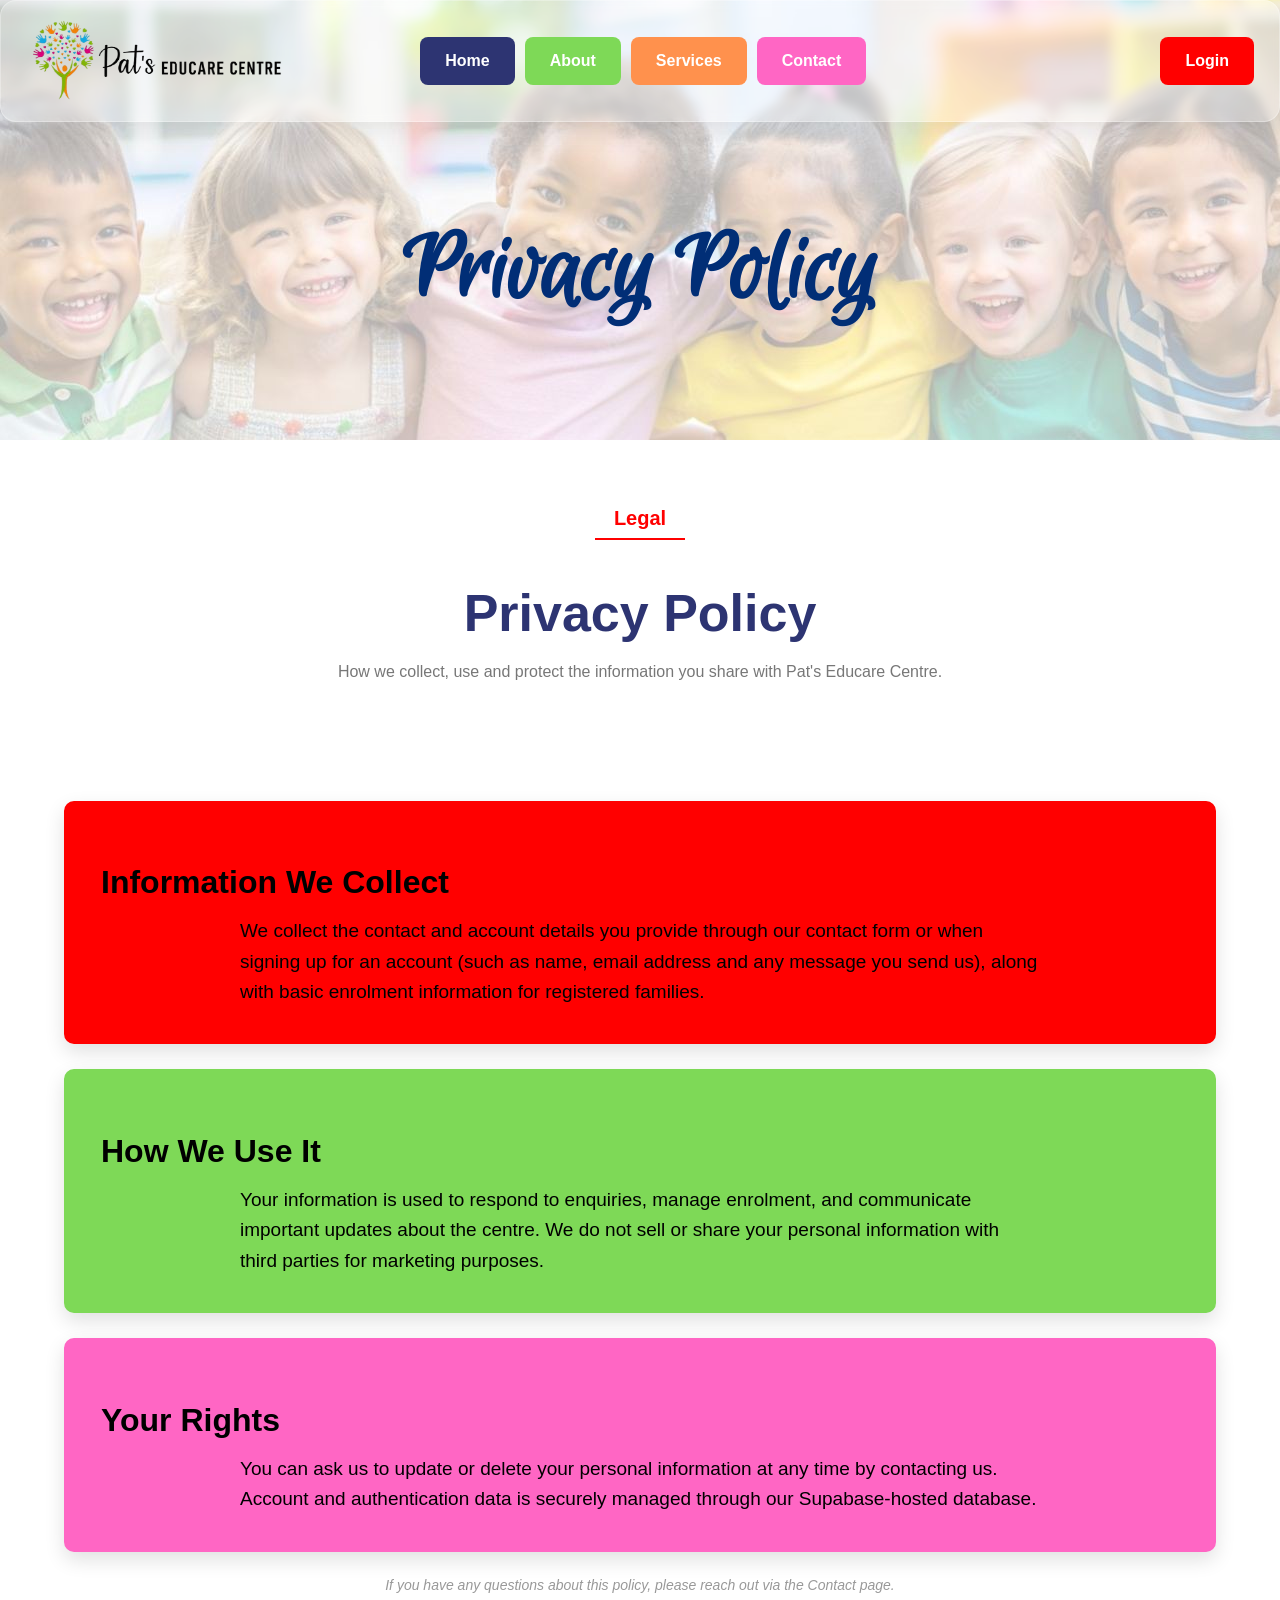
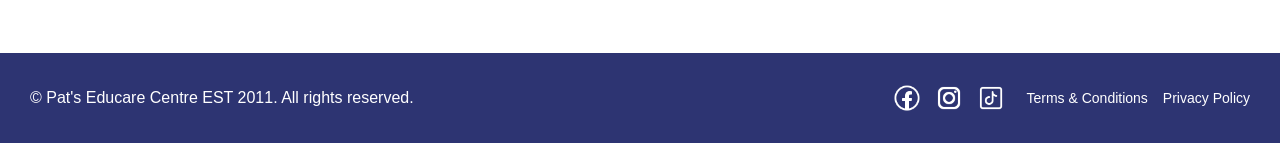
<file: privacy.html>
<!DOCTYPE html>
<html lang="en">
<head>
    <meta charset="UTF-8">
    <meta name="viewport" content="width=device-width, initial-scale=1.0">
    <link rel="stylesheet" href="style.css">
    <link rel="preconnect" href="https://fonts.googleapis.com">
    <link rel="preconnect" href="https://fonts.gstatic.com" crossorigin>
    <link href="https://fonts.googleapis.com/css2?family=Kavoon&display=swap" rel="stylesheet">
    <link href="https://fonts.googleapis.com/css2?family=Euphoria+Script&display=swap" rel="stylesheet">
    <title>Privacy Policy - Pat's Educare Centre</title>
</head>
<body>
<header class="site-header">
    <img src="Logo.png" alt="Logo" class="logo">

    <nav class="main-nav">
        <ul>
            <li><a href="index.html">Home</a></li>
            <li><a href="about.html">About</a></li>
            <li><a href="services.html">Services</a></li>
            <li><a href="contact.html">Contact</a></li>
        </ul>
    </nav>

    <a href="login.html" class="login-btn">Login</a>
</header>

<div class="hero-wrapper">
    <div class="hero-content">
        <h3>Privacy Policy</h3>
    </div>
</div>

<main>
    <section class="contact">
        <h4>Legal</h4>
        <h1>Privacy Policy</h1>
        <p class="subtitle">How we collect, use and protect the information you share with Pat's Educare Centre.</p>
    </section>

    <div class="about-container">
        <div class="about-box about-red">
            <h2>Information We Collect</h2>
            <p>We collect the contact and account details you provide through our contact form or when signing up for an account (such as name, email address and any message you send us), along with basic enrolment information for registered families.</p>
        </div>

        <div class="about-box about-green">
            <h2>How We Use It</h2>
            <p>Your information is used to respond to enquiries, manage enrolment, and communicate important updates about the centre. We do not sell or share your personal information with third parties for marketing purposes.</p>
        </div>

        <div class="about-box about-pink">
            <h2>Your Rights</h2>
            <p>You can ask us to update or delete your personal information at any time by contacting us. Account and authentication data is securely managed through our Supabase-hosted database.</p>
        </div>
    </div>

    <p class="fee-disclaimer" style="text-align:center; margin: 0 0 60px;">If you have any questions about this policy, please reach out via the Contact page.</p>
</main>

<footer class="footer">
    <div class="footer-container">
        <p>&copy; Pat's Educare Centre EST 2011. All rights reserved.</p>
        <div class="footer-social">
            <a href="https://www.google.co.za/url?sa=t&rct=j&q=&esrc=s&source=web&cd=&ved=2ahUKEwjEgpm62IyWAxWidUEAHQ5rKvgQFnoECDcQAQ&url=https%3A%2F%2Fwww.facebook.com%2Fp%2FPats-Educare-Centre-100063535934973%2F&usg=AOvVaw3ejUofNITjRzR8nJMrM7rK&opi=89978449" target="_blank" rel="noopener noreferrer" class="footer-social-icon">
                <img src="facebook-icon.png" alt="Facebook">
            </a>
            <a href="https://www.google.co.za/url?sa=t&rct=j&q=&esrc=s&source=web&cd=&ved=2ahUKEwjEgpm62IyWAxWidUEAHQ5rKvgQFnoECDUQAQ&url=https%3A%2F%2Fwww.instagram.com%2Fpats_educare_centre%2F&usg=AOvVaw3Saug7lTCyFdw1YjN0T6Bc&opi=89978449" target="_blank" rel="noopener noreferrer" class="footer-social-icon">
                <img src="instagram-icon.png" alt="Instagram">
            </a>
            <a href="https://www.bing.com/ck/a?!&&p=7794f3f14f015d90f59ab6d2d7438ad45f164be7c04198d372e8e7893a26dc6dJmltdHM9MTc4NzcwMjQwMA&ptn=3&ver=2&hsh=4&fclid=20c8be0a-1abc-6632-1ed8-ab851b5567c9&psq=pats+educare+centre+tiktok&u=a1aHR0cHM6Ly93d3cudGlrdG9rLmNvbS9AcGF0c2VkdWNhcmVjZW50cmU&ntb=1" target="_blank" rel="noopener noreferrer" class="footer-social-icon">
                <img src="tiktok-icon.png" alt="TikTok">
            </a>
        </div>
        <div class="footer-links">
            <a href="terms.html" class="footer-link">Terms & Conditions</a>
            <a href="privacy.html" class="footer-link">Privacy Policy</a>
        </div>
    </div>
</footer>
</body>
</html>
</file>
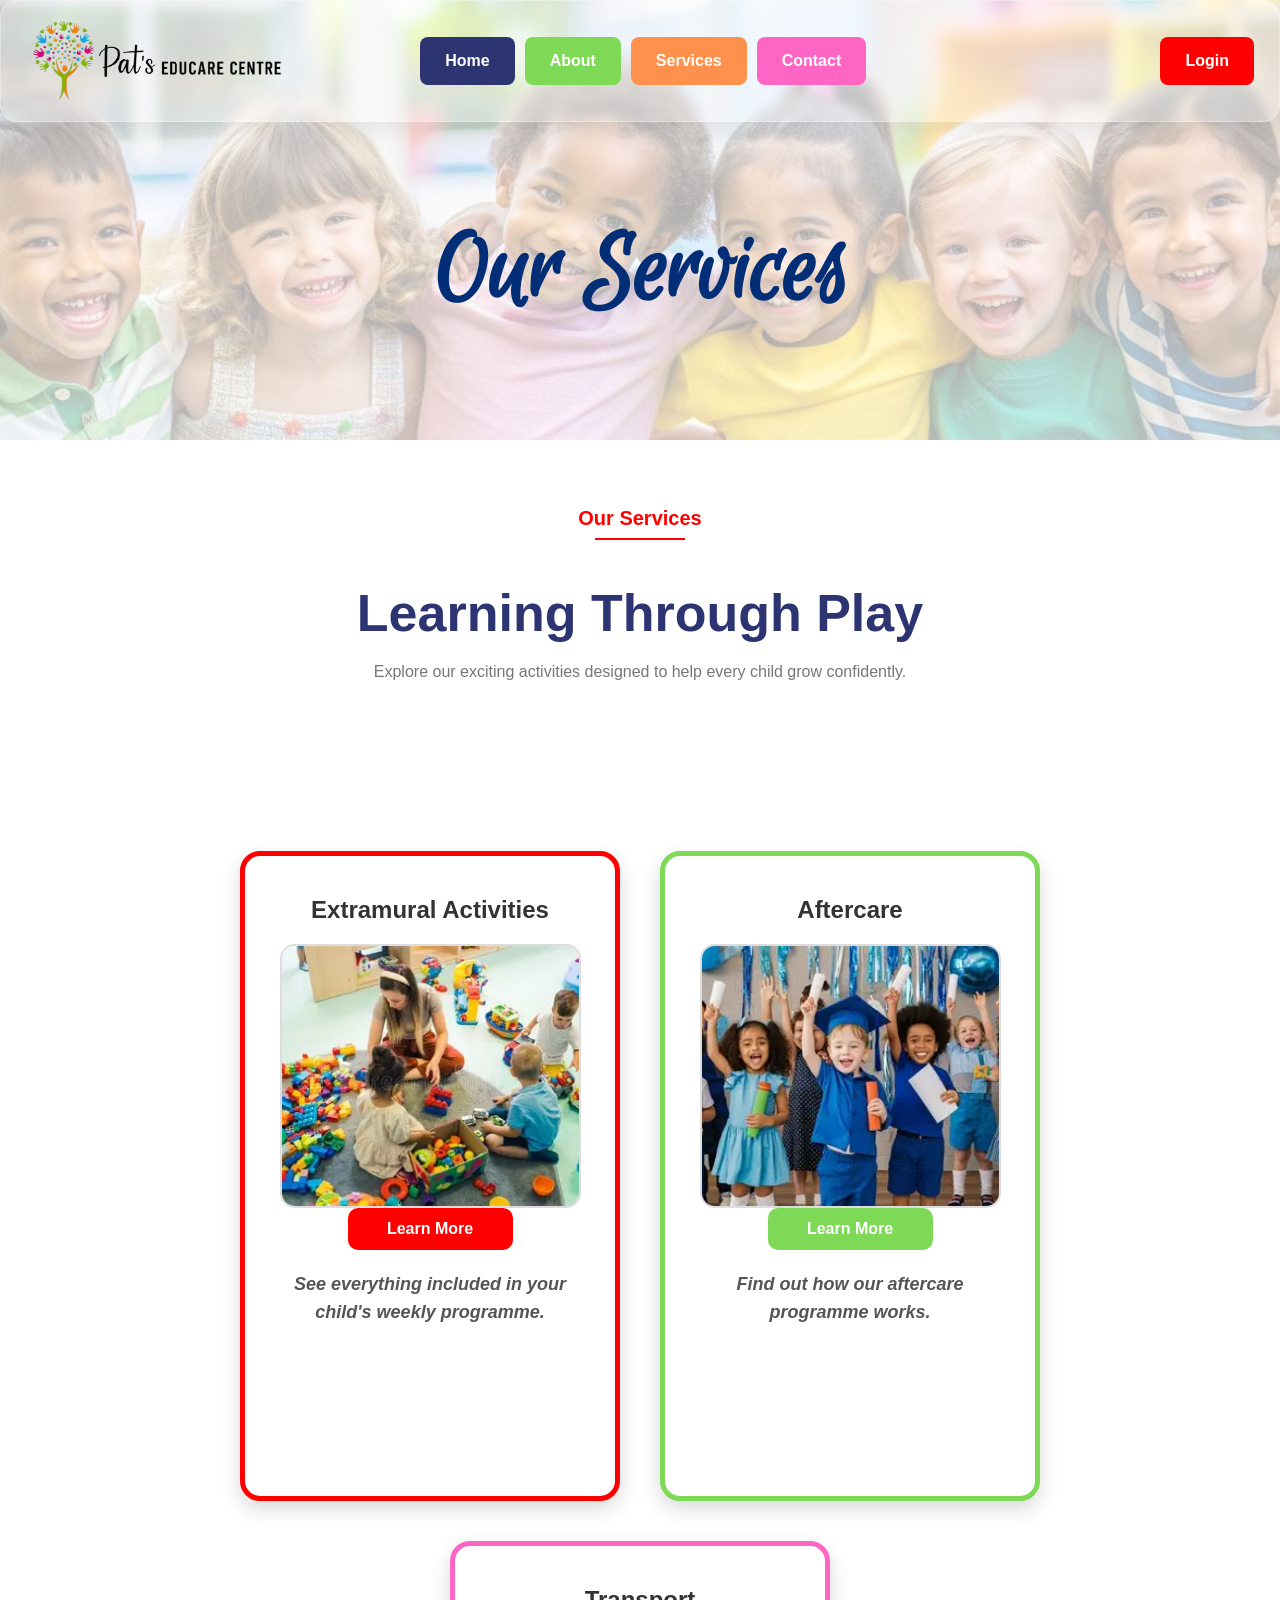
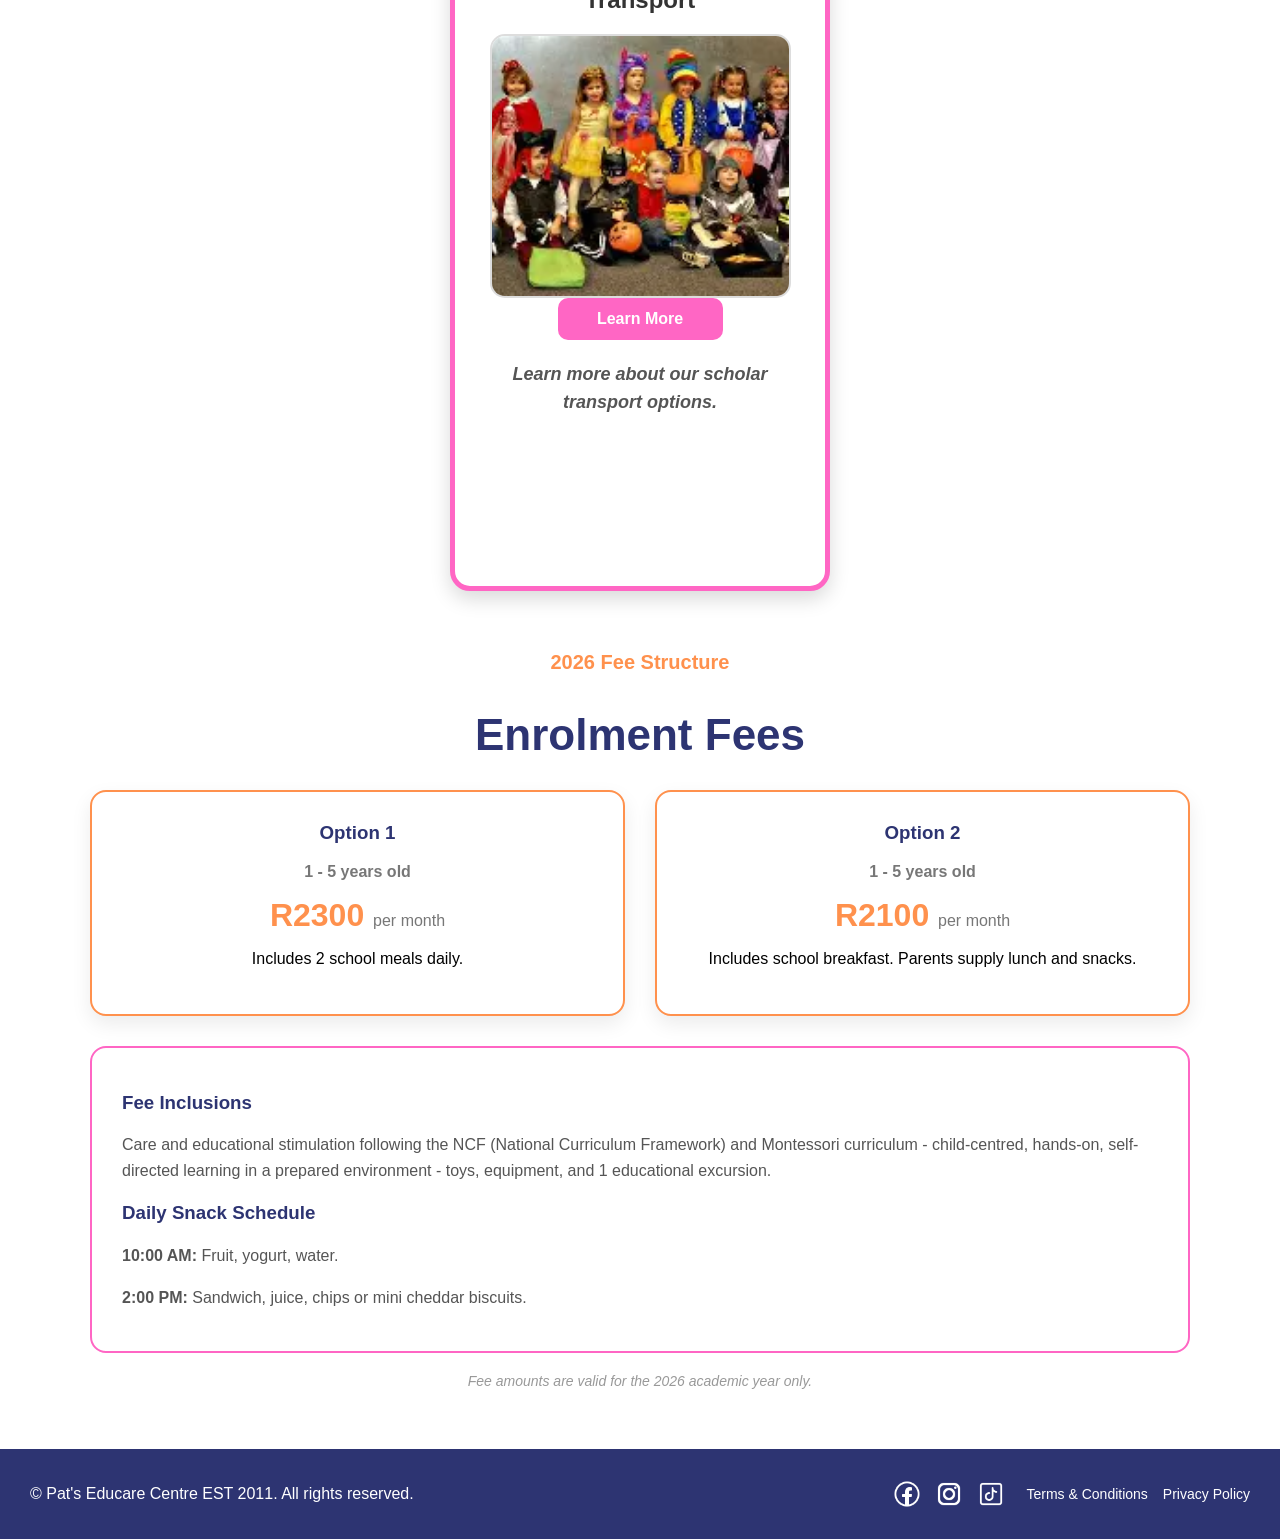
<file: services.html>
<!DOCTYPE html>
<html lang="en">
<head>
    <meta charset="UTF-8">
    <meta name="viewport" content="width=device-width, initial-scale=1.0">
    <link rel="stylesheet" href="style.css">
    <link rel="preconnect" href="https://fonts.googleapis.com">
    <link rel="preconnect" href="https://fonts.gstatic.com" crossorigin>
    <link href="https://fonts.googleapis.com/css2?family=Kavoon&display=swap" rel="stylesheet">
    <link href="https://fonts.googleapis.com/css2?family=Euphoria+Script&display=swap" rel="stylesheet">
    <title>Services - Pat's Educare Centre</title>
</head>
<body>
<header class="site-header">
    <img src="Logo.png" alt="Logo" class="logo">

    <nav class="main-nav">
        <ul>
            <li><a href="index.html">Home</a></li>
            <li><a href="about.html">About</a></li>
            <li><a href="services.html">Services</a></li>
            <li><a href="contact.html">Contact</a></li>
        </ul>
    </nav>

    <a href="login.html" class="login-btn">Login</a>
</header>

<div class="hero-wrapper">
    <div class="hero-content">
        <h3>Our Services</h3>
    </div>
</div>

<section class="contact">
    <h4>Our Services</h4>
    <h1>Learning Through Play</h1>
    <p class="subtitle">Explore our exciting activities designed to help every child grow confidently.</p>
</section>

<div class="cards" id="servicesContainer"></div>

<section class="fees-section">
    <h4>2026 Fee Structure</h4>
    <h2 class="section-heading">Enrolment Fees</h2>

    <div class="fees-grid">
        <div class="fee-card">
            <h3>Option 1</h3>
            <p class="fee-age">1 - 5 years old</p>
            <p class="fee-price">R2300 <span>per month</span></p>
            <p>Includes 2 school meals daily.</p>
        </div>
        <div class="fee-card">
            <h3>Option 2</h3>
            <p class="fee-age">1 - 5 years old</p>
            <p class="fee-price">R2100 <span>per month</span></p>
            <p>Includes school breakfast. Parents supply lunch and snacks.</p>
        </div>
    </div>

    <div class="fee-inclusions">
        <h3>Fee Inclusions</h3>
        <p>Care and educational stimulation following the NCF (National Curriculum Framework) and Montessori curriculum - child-centred, hands-on, self-directed learning in a prepared environment - toys, equipment, and 1 educational excursion.</p>

        <h3>Daily Snack Schedule</h3>
        <p><strong>10:00 AM:</strong> Fruit, yogurt, water.</p>
        <p><strong>2:00 PM:</strong> Sandwich, juice, chips or mini cheddar biscuits.</p>
    </div>

    <p class="fee-disclaimer">Fee amounts are valid for the 2026 academic year only.</p>
</section>

<footer class="footer">
    <div class="footer-container">
        <p>&copy; Pat's Educare Centre EST 2011. All rights reserved.</p>
        <div class="footer-social">
            <a href="https://www.google.co.za/url?sa=t&rct=j&q=&esrc=s&source=web&cd=&ved=2ahUKEwjEgpm62IyWAxWidUEAHQ5rKvgQFnoECDcQAQ&url=https%3A%2F%2Fwww.facebook.com%2Fp%2FPats-Educare-Centre-100063535934973%2F&usg=AOvVaw3ejUofNITjRzR8nJMrM7rK&opi=89978449" target="_blank" rel="noopener noreferrer" class="footer-social-icon">
                <img src="facebook-icon.png" alt="Facebook">
            </a>
            <a href="https://www.google.co.za/url?sa=t&rct=j&q=&esrc=s&source=web&cd=&ved=2ahUKEwjEgpm62IyWAxWidUEAHQ5rKvgQFnoECDUQAQ&url=https%3A%2F%2Fwww.instagram.com%2Fpats_educare_centre%2F&usg=AOvVaw3Saug7lTCyFdw1YjN0T6Bc&opi=89978449" target="_blank" rel="noopener noreferrer" class="footer-social-icon">
                <img src="instagram-icon.png" alt="Instagram">
            </a>
            <a href="https://www.bing.com/ck/a?!&&p=7794f3f14f015d90f59ab6d2d7438ad45f164be7c04198d372e8e7893a26dc6dJmltdHM9MTc4NzcwMjQwMA&ptn=3&ver=2&hsh=4&fclid=20c8be0a-1abc-6632-1ed8-ab851b5567c9&psq=pats+educare+centre+tiktok&u=a1aHR0cHM6Ly93d3cudGlrdG9rLmNvbS9AcGF0c2VkdWNhcmVjZW50cmU&ntb=1" target="_blank" rel="noopener noreferrer" class="footer-social-icon">
                <img src="tiktok-icon.png" alt="TikTok">
            </a>
        </div>
        <div class="footer-links">
            <a href="terms.html" class="footer-link">Terms & Conditions</a>
            <a href="privacy.html" class="footer-link">Privacy Policy</a>
        </div>
    </div>
</footer>

<script src="js/services.js"></script>
</body>
</html>
</file>
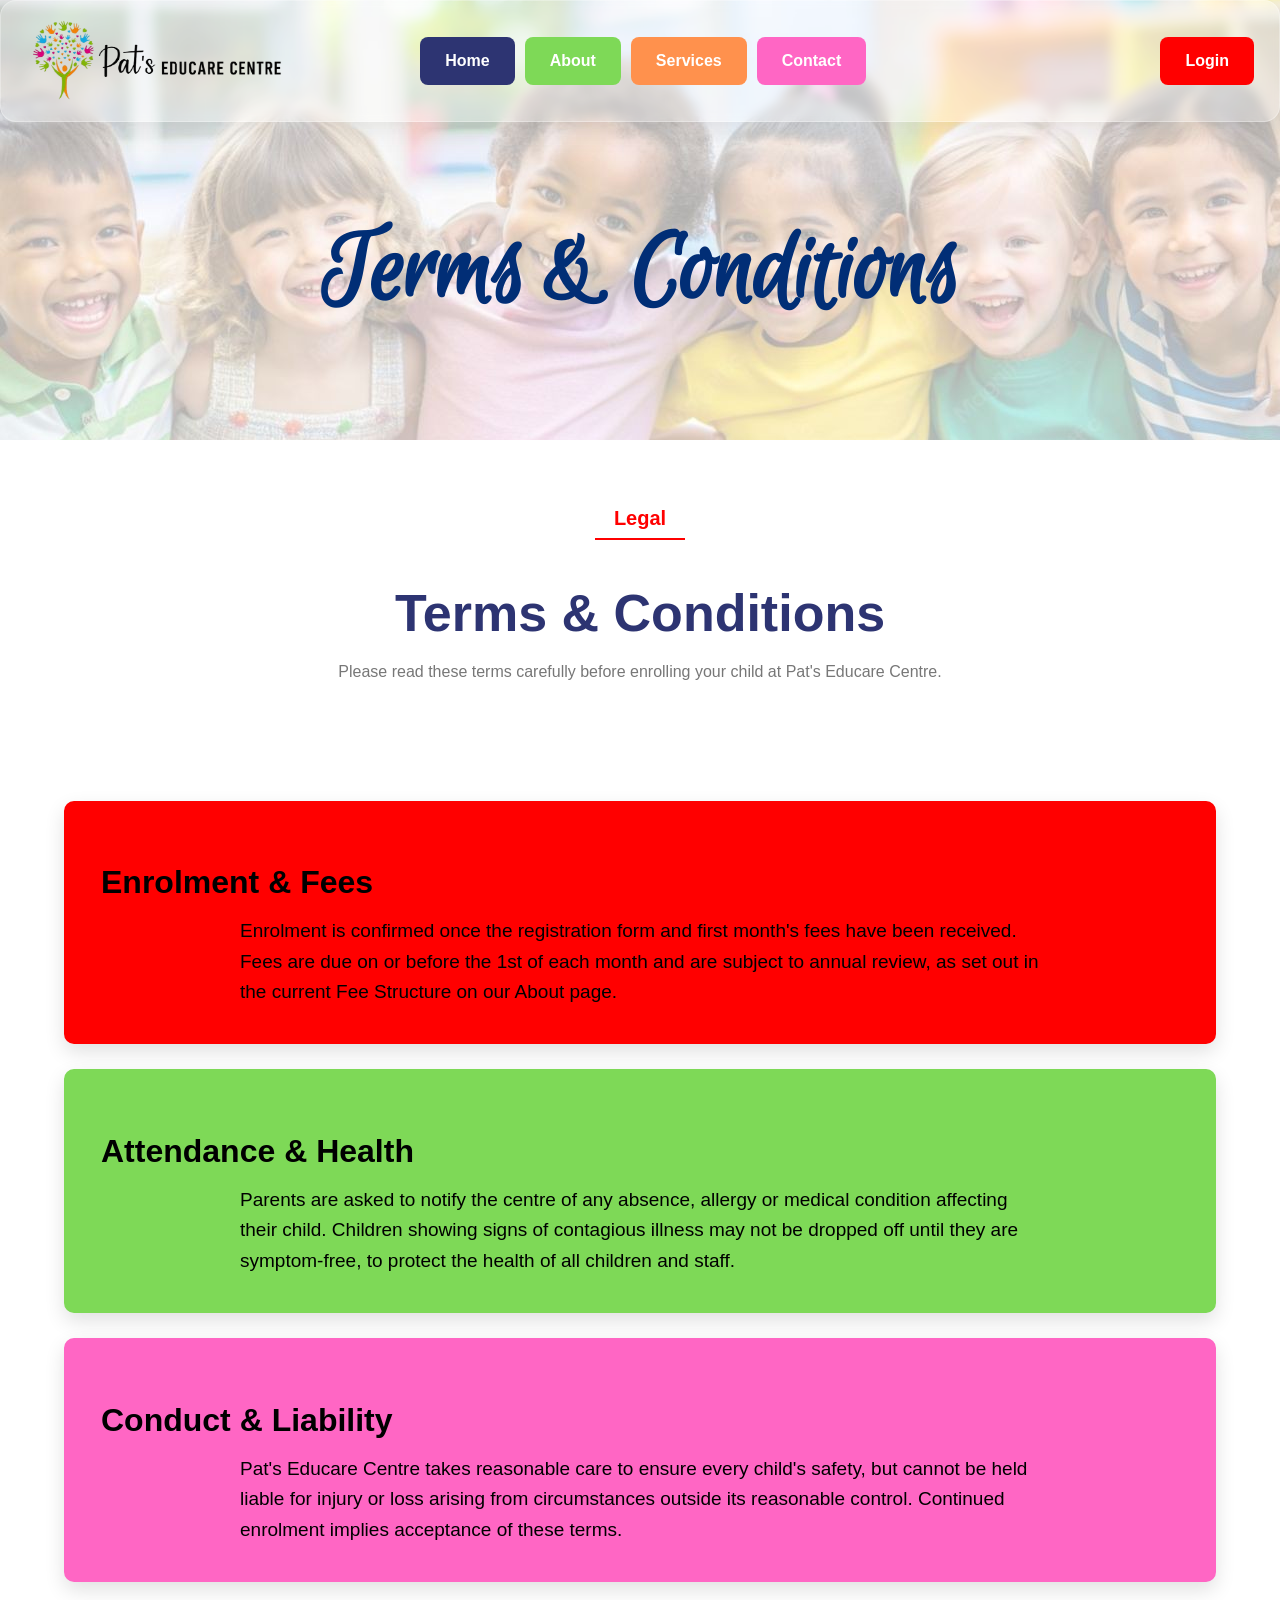
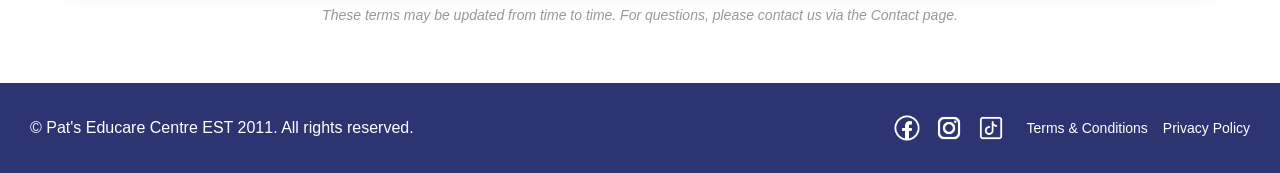
<file: terms.html>
<!DOCTYPE html>
<html lang="en">
<head>
    <meta charset="UTF-8">
    <meta name="viewport" content="width=device-width, initial-scale=1.0">
    <link rel="stylesheet" href="style.css">
    <link rel="preconnect" href="https://fonts.googleapis.com">
    <link rel="preconnect" href="https://fonts.gstatic.com" crossorigin>
    <link href="https://fonts.googleapis.com/css2?family=Kavoon&display=swap" rel="stylesheet">
    <link href="https://fonts.googleapis.com/css2?family=Euphoria+Script&display=swap" rel="stylesheet">
    <title>Terms & Conditions - Pat's Educare Centre</title>
</head>
<body>
<header class="site-header">
    <img src="Logo.png" alt="Logo" class="logo">

    <nav class="main-nav">
        <ul>
            <li><a href="index.html">Home</a></li>
            <li><a href="about.html">About</a></li>
            <li><a href="services.html">Services</a></li>
            <li><a href="contact.html">Contact</a></li>
        </ul>
    </nav>

    <a href="login.html" class="login-btn">Login</a>
</header>

<div class="hero-wrapper">
    <div class="hero-content">
        <h3>Terms & Conditions</h3>
    </div>
</div>

<main>
    <section class="contact">
        <h4>Legal</h4>
        <h1>Terms & Conditions</h1>
        <p class="subtitle">Please read these terms carefully before enrolling your child at Pat's Educare Centre.</p>
    </section>

    <div class="about-container">
        <div class="about-box about-red">
            <h2>Enrolment & Fees</h2>
            <p>Enrolment is confirmed once the registration form and first month's fees have been received. Fees are due on or before the 1st of each month and are subject to annual review, as set out in the current Fee Structure on our About page.</p>
        </div>

        <div class="about-box about-green">
            <h2>Attendance & Health</h2>
            <p>Parents are asked to notify the centre of any absence, allergy or medical condition affecting their child. Children showing signs of contagious illness may not be dropped off until they are symptom-free, to protect the health of all children and staff.</p>
        </div>

        <div class="about-box about-pink">
            <h2>Conduct & Liability</h2>
            <p>Pat's Educare Centre takes reasonable care to ensure every child's safety, but cannot be held liable for injury or loss arising from circumstances outside its reasonable control. Continued enrolment implies acceptance of these terms.</p>
        </div>
    </div>

    <p class="fee-disclaimer" style="text-align:center; margin: 0 0 60px;">These terms may be updated from time to time. For questions, please contact us via the Contact page.</p>
</main>

<footer class="footer">
    <div class="footer-container">
        <p>&copy; Pat's Educare Centre EST 2011. All rights reserved.</p>
        <div class="footer-social">
            <a href="https://www.google.co.za/url?sa=t&rct=j&q=&esrc=s&source=web&cd=&ved=2ahUKEwjEgpm62IyWAxWidUEAHQ5rKvgQFnoECDcQAQ&url=https%3A%2F%2Fwww.facebook.com%2Fp%2FPats-Educare-Centre-100063535934973%2F&usg=AOvVaw3ejUofNITjRzR8nJMrM7rK&opi=89978449" target="_blank" rel="noopener noreferrer" class="footer-social-icon">
                <img src="facebook-icon.png" alt="Facebook">
            </a>
            <a href="https://www.google.co.za/url?sa=t&rct=j&q=&esrc=s&source=web&cd=&ved=2ahUKEwjEgpm62IyWAxWidUEAHQ5rKvgQFnoECDUQAQ&url=https%3A%2F%2Fwww.instagram.com%2Fpats_educare_centre%2F&usg=AOvVaw3Saug7lTCyFdw1YjN0T6Bc&opi=89978449" target="_blank" rel="noopener noreferrer" class="footer-social-icon">
                <img src="instagram-icon.png" alt="Instagram">
            </a>
            <a href="https://www.bing.com/ck/a?!&&p=7794f3f14f015d90f59ab6d2d7438ad45f164be7c04198d372e8e7893a26dc6dJmltdHM9MTc4NzcwMjQwMA&ptn=3&ver=2&hsh=4&fclid=20c8be0a-1abc-6632-1ed8-ab851b5567c9&psq=pats+educare+centre+tiktok&u=a1aHR0cHM6Ly93d3cudGlrdG9rLmNvbS9AcGF0c2VkdWNhcmVjZW50cmU&ntb=1" target="_blank" rel="noopener noreferrer" class="footer-social-icon">
                <img src="tiktok-icon.png" alt="TikTok">
            </a>
        </div>
        <div class="footer-links">
            <a href="terms.html" class="footer-link">Terms & Conditions</a>
            <a href="privacy.html" class="footer-link">Privacy Policy</a>
        </div>
    </div>
</footer>
</body>
</html>
</file>
<file: style.css>
body {
    margin: 0;
    font-family: Arial, sans-serif;
}


.site-header {
    position: absolute;
    top: 0;
    left: 0;
    right: 0;
    z-index: 10;
    display: flex;
    align-items: center;
    justify-content: space-between;
    padding: 10px 25px;
    background: rgba(255, 255, 255, 0.2);
    border-radius: 16px;
    box-shadow: 0 4px 30px rgba(0, 0, 0, 0.1);
    -webkit-backdrop-filter: blur(5px);
    backdrop-filter: blur(5px);
    border: 1px solid rgba(255, 255, 255, 0.3);
}

.site-header .logo {
    width:260px;
    height:100px;
}

.site-header nav {
    margin-left: center;
    display: flex;
}

main {
    min-height: calc(100vh - 120px);
}

.center {
    text-align: center;
}

.hero-content {
    position: absolute;
    top: 12%;
    left: 0%;
    right: 0%;
    bottom: 30%;
    color: #012e76;
    text-align: center;
    font-size: 90px;
    font-family: 'Euphoria Script', cursive;
}

.hero-wrapper {
    background-image: url('hero-banner.jpg');
    background-position: center;
    background-size: cover;
    background-repeat: no-repeat;
    height: 440px;
    width: 100%;

}

.logo {
    position: static;
    left: 8px;
    top: 0px;
    width: 240px;
    height: auto;
}

.main-nav {
    flex: 1;
    display: flex;
    justify-content: center;
    margin-left: -160px;
}

.main-nav ul {
    display: flex;
    list-style: none;
    gap: 10px;
    margin: 0;
    padding: 0;
}

.main-nav ul li a {
    display: block;
    padding: 15px 25px;
    color: white;
    text-decoration: none;
    font-weight: bold;
    border-radius: 8px;
}

nav ul li:nth-child(1) a {
    background: #2d3472;
}
 
nav ul li:nth-child(2) a {
    background: #7ed957;
}
 
nav ul li:nth-child(3) a {
    background: #ff914d;
}
 
nav ul li:nth-child(4) a {
    background: #ff66c4;
}

nav ul li:nth-child(5) a {
    background: #ff0000;
}

.login-btn {
    background: #ff0000;
    color: white;
    text-decoration: none;
    font-weight: bold;
    padding: 15px 25px;
    border-radius: 8px;
    transition: 0.3s;
}

.login-btn:hover {
    background: #cc0000;
}

.blue {
    color: #2d3472;
}
 
.orange {
    color: #ff914d;
}
 
.pink {
    color: #ff66c4;
}

        /* Container for the cards */
        .cards{
            display:flex;
            justify-content:center;
            gap:40px;
            flex-wrap:wrap;
            margin:60px;
        }
 
        /* Card - flip container */
        .card{
            width:380px;
            height:650px;
            background:transparent;
            perspective:1600px;
        }

        .card-inner{
            position:relative;
            width:100%;
            height:100%;
            text-align:center;
            transition:transform 0.6s cubic-bezier(0.4, 0.2, 0.2, 1);
            transform-style:preserve-3d;
        }

        .card.is-flipped .card-inner{
            transform:rotateY(180deg);
        }

        .card-face{
            position:absolute;
            inset:0;
            display:flex;
            flex-direction:column;
            align-items:center;
            background:white;
            border:5px solid #4CAF50;
            border-radius:20px;
            padding:20px;
            box-shadow:0 8px 20px rgba(0,0,0,0.15);
            -webkit-backface-visibility:hidden;
            backface-visibility:hidden;
            box-sizing:border-box;
            overflow:hidden;
        }

        .card-back{
            transform:rotateY(180deg);
            justify-content:center;
        }

        .card-red .card-face {
            border-color: #ff0000;
        }

        .card-green .card-face {
            border-color: #7ed957;
        }

        .card-pink .card-face {
            border-color: #ff66c4;
        }
 
        .card h2{
            color:#333;
            margin-bottom:20px;
        }
 
        .card img{
            width:90%;
            height:260px;
            object-fit:cover;
            border-radius:15px;
            border:2px solid #ddd;
        }

        .card-face p{
            font-size:18px;
            font-weight:bold;
            line-height:1.6;
            color:#555;
            margin:20px 15px;
            text-align:center;
}

        .card-back p{
            font-size:20px;
            margin:0 10px 30px;
}
 
        .card button{
            width:50%;
            margin-top:0px;
            padding:12px 30px;
            color:white;
            border:none;
            border-radius:10px;
            font-size:16px;
            font-weight:bold;
            cursor:pointer;
            transition:0.3s;
        }

        .card-back button{
            width:auto;
            padding:12px 35px;
        }

        .card-teaser{
            font-size:14px;
            font-weight:normal;
            font-style:italic;
            color:#777;
            margin:14px 10px 0;
            line-height:1.4;
        }

        .btn-red {
            background: #ff0000;
        }

        .btn-green {
            background: #7ed957;
        }

        .btn-pink {
            background: #ff66c4;
        }
 
        .btn-red:hover {
            background: #cc0000;
        }

        .btn-green:hover {
            background: #5fbf3f;
        }

       .btn-pink:hover {
            background: #e84fb0;
        }

.sec {
    width:90%;
    max-width:1100px;
    margin:0 auto;padding:50px 0;
    text-align:center
}

.sec-title {
    font-family:'Kavoon',cursive;
    color:#2d3472;
    font-size:clamp(28px,5vw,44px);
    margin:0 0 15px;
    font-weight:400
}

.sec p {
    color:#555;
    line-height:1.8;
    font-size:18px;
    max-width:780px;
    margin:0 auto 16px
}

.about-container{
    width: 90%;
    margin: 10px auto;
}

.about-box{
    border-radius: 10px;
    padding: 35px;
    margin-bottom: 25px;
    box-shadow: 0 8px 20px rgba(0, 0, 0, 0.12);
    color: black;
    box-sizing: border-box;
}

.about-red{
    background: #ff0000;
    border: 2px solid #ff0000;
}

.about-green{
    background: #7ed957;
    border: 2px solid #7ed957;
}

.about-pink{
    background: #ff66c4;
    border: 2px solid #ff66c4;
}

.about-box h2{
    color: black;
    font-size: 32px;
    margin-bottom: 15px;
}

.about-box p {
    font-size: 19px;
    line-height: 1.6;
    color: black;
    margin: 0 auto;
    max-width: 800px;
}
.about-box li{
    font-size: 18px;
    line-height: 1.7;
    color: black;
}

.about-box ul{
    padding-left: 25px;
}

.about-box,
.about-image {
    transition: transform 0.3s ease, box-shadow 0.3s ease;
}

.about-box:hover,
.about-image:hover {
    transform: translateY(-4px);
    box-shadow: 0 12px 25px rgba(0,0,0,0.18);
}
/* ABOUT PAGE INFORMATIVE SECTIONS */

.about-row{
    display: flex;
    width: 100%;
    gap: 15px;
    margin-bottom: 25px;
    align-items: stretch;
    border-radius: 20px;
    overflow: hidden;
}

.about-row .about-box{
    flex: 1.6;
    display: flex;
    flex-direction: column;
    justify-content: center;
    border-radius: 0;
}

.about-row .about-box h2{
    font-size: 30px;
    margin: 0 0 10px 0;
    text-align: center;
}

.about-row .about-box p{
    font-size: 18px;
    line-height: 1.5;
    text-align: center;
    margin: 5px 10px;
}

.about-image {
    border: none;
    border-radius: 25px;
    overflow: hidden;
    border: 2px solid;
    box-shadow: 0 8px 20px rgba(255, 255, 255, 0.12);
}

.about-image img {
    width: 100%;
    height: 100%;
    object-fit: cover;
    display: block;
}

.mission-row .about-box{
    background: #ff0000;
    border-radius: 20px;
}

.learning-row .about-box{
    background: #7ed957;
    border-radius: 20px;
}

.team-row .about-box{
    background: #ff66c4;
    border-radius: 20px;
}

.mission-row .about-image img{
    border: 3px solid #ff0000;
    border-radius: 20px;
    box-sizing: border-box;
}

.learning-row .about-image img{
    border: 3px solid #7ed957;
    border-radius: 20px;
    box-sizing: border-box;
}

.learning-row .about-image{
    border-color: #7ed957;
}

.team-row .about-image img{
    border: 3px solid #ff66c4;
    border-radius: 20px;
    box-sizing: border-box;
}

.about-red + .about-image {
    border-color: #ff0000;
}

.about-green + .about-image {
    border-color: #7ed957;
}

.about-pink + .about-image {
    border-color: #ff66c4;
}

.ab-intro {
    background:#fff7ef;
    text-align:center;
    padding:50px 20px 40px
}

.ab-intro .tagline {
    color:#2d3472;
    font-size:clamp(30px,6vw,52px);
    margin:0 auto 10px;
    max-width:900px
}

.ab-intro p {
    max-width:760px;
    margin:0 auto;
    color:#555;
    line-height:1.8;
    font-size:18px
}

.ab-split {
    display:grid;
    grid-template-columns:5fr 6fr;
    gap:40px;
    align-items:center;
    width:90%;
    max-width:1100px;
    margin:0 auto;
    padding:60px 0
}

.ab-split.flip {
    grid-template-columns:6fr 5fr
}

.ab-split.flip .ab-photo {
    order:2
}

.ab-photo img {
    width:100%;height:100%;
    max-height:460px;
    object-fit:cover;
    border-radius:28px 6px 28px 6px;
    border:4px solid #ff66c4;
    display:block
}

.ab-split.flip .ab-photo img {
    border-color:#7ed957
}

.ab-text h2 {
    font-family:'Kavoon',cursive;
    font-weight:400;color:#2d3472;
    font-size:clamp(28px,4.5vw,40px);
    margin:0 0 14px
}

.ab-text p {
    color:#444;
    line-height:1.85;
    font-size:18px;
    margin:0 0 14px
}

.ab-mission {
    background:#2d3472;
    color:#fff;
    text-align:center;
    padding:70px 20px
}

.ab-mission h2 {
    font-family:'Euphoria Script',cursive;
    font-weight:400;
    font-size:clamp(44px,8vw,80px);
    margin:0 0 10px;
    color:#ffb27a
}

.ab-mission p {
    max-width:820px;
    margin:0 auto 16px;
    line-height:1.9;
    font-size:19px
}

.contact{
    width:90%;
    max-width:1200px;
    margin:auto;
    padding:40px 0 60px;
    text-align:center;
}
 
.contact h4{
 
    color:#ff0000;
    font-size:20px;
    margin-bottom:10px;
}
 
.contact h4::after{
 
    content:"";
    display:block;
    width:90px;
    height:2px;
    background:#ff0000;
    margin:8px auto;
}
 
.contact h1{
 
    font-size:52px;
    color:#2d3472;
    margin-bottom:15px;
}
 
.subtitle{
 
    width:60%;
    margin:auto;
    color:#777;
    line-height:28px;
    margin-bottom:45px;
}
 
 
/* Contact Boxes */
 
.contact-info{
 
    display:flex;
    justify-content:space-between;
    gap:30px;
    margin-bottom:40px;
}
 
.box{
 
    flex:1;
    display:flex;
    align-items:center;
    background:#fff;
    border:2px solid #ff0000;
    border-radius:10px;
    padding:25px;
    text-align:left;
}
 
.box i{
 
    font-size:34px;
    color:#ff0000;
    margin-right:20px;
}
 
.box h3{
 
    color:#2d3472;
    margin-bottom:5px;
}
 
.box p{
 
    color:#777;
}
 
 
/* Form & Map */
 
.contact-container{
    display: flex;
    gap: 40px;
    align-items: stretch;
    justify-content: space-between;
}
 
form{
 
    flex: 1;
    display: flex;
    flex-direction: column;
}
 
input,
textarea{
 
    width:100%;
    border:2px solid #ff0000;
    border-radius:8px;
    padding:16px;
    font-size:16px;
    margin-bottom:25px;
    outline:none;
    font-family:'Poppins',sans-serif;
}
 
textarea{
 
    height:180px;
    resize:none;
}
 
button{
 
    width:100%;
    padding:16px;
    border:none;
    border-radius:8px;
    background:#ff0000;
    color:white;
    font-size:18px;
    font-weight:600;
    cursor:pointer;
    transition:.3s;
}
 
button:hover{
 
    background:#ff0000;
}

.login-page {
    padding-top: 80px;
    padding-bottom: 20px;
}

.login-card {
    width: min(100%, 500px);
    margin: 0 auto 40px;
    background: #ffffff;
    border: 2px solid #ff0000;
    border-radius: 16px;
    box-shadow: 0 8px 24px rgba(0, 0, 0, 0.12);
    padding: 30px;
}

.login-card h2 {
    color: #2d3472;
    text-align: center;
    margin-bottom: 25px;
}

.login-form {
    display: flex;
    flex-direction: column;
    gap: 18px;
}

.field-with-icon {
    position: relative;
}

.field-with-icon input {
    margin-bottom: 0;
    padding-right: 0px;
}

.field-with-icon i {
    position: absolute;
    right: 25px;
    top: 50%;
    transform: translateY(-50%);
    color: #ff0000;
}

.login-button {
    margin-top: 25px;
}

.message {
    margin-top: 6px;
    font-weight: 600;
}
 
/* Google Map */
 
.map{
 
    flex: 1;
    display: flex;
}
 
.map img{
    width: 100%;
    height: 100%;
    min-height: 375px;
    object-fit: cover;
    border: 2px solid #ff0000;
    border-radius: 10px;
    display: block;
}

.login-form input {
    width: 100%;
    max-width: 500px;
    height: 48px;
    padding: 12px 14px;
    font-size: 16px;
    box-sizing: border-box;
}

.cta-band {
    background:#2d3472;
    color:#fff;
    text-align:center;
    padding:50px 20px;
    margin-top:30px
}

.cta-band h2 { 
    font-family:'Kavoon',cursive;
    font-weight:400;
    font-size:clamp(26px,4.5vw,40px);
    margin:0 0 12px
}

.cta-band p {
    max-width:640px;
    margin:0 auto 24px;
    line-height:1.7;
    font-size:18px
}

.cta-btn {
    display:inline-block;
    margin:6px;
    padding:14px 28px;
    border-radius:10px;
    font-weight:bold;
    text-decoration:none;
    color:#111;
    background:#7ed957
}

.cta-btn.alt {
    background:#ff914d
}

footer {
    background-color: #2d3472;
    color: #ffffff;
    padding: 20px 30px;
}

.footer-container {
    display: flex;
    align-items: center;
    justify-content: space-between;
    gap: 20px;
    flex-wrap: wrap;
}

.footer-social {
    display: flex;
    gap: 12px;
    margin-left: auto;
}

.footer-social-icon img {
    width: 30px;
    height: 30px;
    display: block;
}

.footer-links {
    display: flex;
    flex-wrap: wrap;
    justify-content: center;
    align-items: center;
    gap: 15px;
}

.footer-link {
    color: #ffffff;
    text-decoration: none;
    font-size: 14px;
}

.footer-link:hover {
    text-decoration: underline;
}


.tagline {
    font-family: 'Euphoria Script', cursive;
    font-size: 32px;
    color: #ff66c4;
    margin-top: -20px;
}

/* Why Choose Us section (About page) */

.why-choose {
    width: 90%;
    max-width: 1100px;
    margin: 20px auto 60px;
    text-align: center;
}

.why-choose h4 {
    color: #7ed957;
    font-size: 20px;
    margin-bottom: 10px;
}

.section-heading {
    font-size: 44px;
    color: #2d3472;
    margin-bottom: 30px;
}

.why-choose-grid {
    display: flex;
    gap: 30px;
    text-align: left;
    flex-wrap: wrap;
    margin-bottom: 30px;
}

.why-choose-list,
.why-choose-extra {
    flex: 1;
    min-width: 280px;
    background: #fff;
    border: 2px solid #7ed957;
    border-radius: 16px;
    padding: 25px 30px;
    box-shadow: 0 8px 20px rgba(0,0,0,0.08);
}

.why-choose-list li,
.why-choose-extra li {
    font-size: 17px;
    line-height: 1.8;
    color: #444;
}

.why-choose-extra h3 {
    color: #2d3472;
    margin-top: 0;
}

.hours-box {
    background: #2d3472;
    color: #fff;
    border-radius: 16px;
    padding: 25px 30px;
    text-align: center;
}

.hours-box h3 {
    margin-top: 0;
    color: #fff;
}

.hours-box p {
    margin: 6px 0;
}

/* Fee Structure section (About page) */

.fees-section {
    width: 90%;
    max-width: 1100px;
    margin: 20px auto 60px;
    text-align: center;
}

.fees-section h4 {
    color: #ff914d;
    font-size: 20px;
    margin-bottom: 10px;
}

.fees-grid {
    display: flex;
    gap: 30px;
    flex-wrap: wrap;
    margin-bottom: 30px;
}

.fee-card {
    flex: 1;
    min-width: 260px;
    background: #fff;
    border: 2px solid #ff914d;
    border-radius: 16px;
    padding: 30px;
    box-shadow: 0 8px 20px rgba(0,0,0,0.08);
}

.fee-card h3 {
    color: #2d3472;
    margin-top: 0;
}

.fee-age {
    color: #777;
    font-weight: 600;
}

.fee-price {
    font-size: 32px;
    font-weight: bold;
    color: #ff914d;
    margin: 10px 0;
}

.fee-price span {
    font-size: 16px;
    font-weight: normal;
    color: #777;
}

.fee-inclusions {
    background: #fff;
    border: 2px solid #ff66c4;
    border-radius: 16px;
    padding: 25px 30px;
    text-align: left;
}

.fee-inclusions h3 {
    color: #2d3472;
}

.fee-inclusions p {
    color: #555;
    line-height: 1.6;
}

.fee-disclaimer {
    margin-top: 20px;
    font-size: 14px;
    color: #999;
    font-style: italic;
}
</file>
